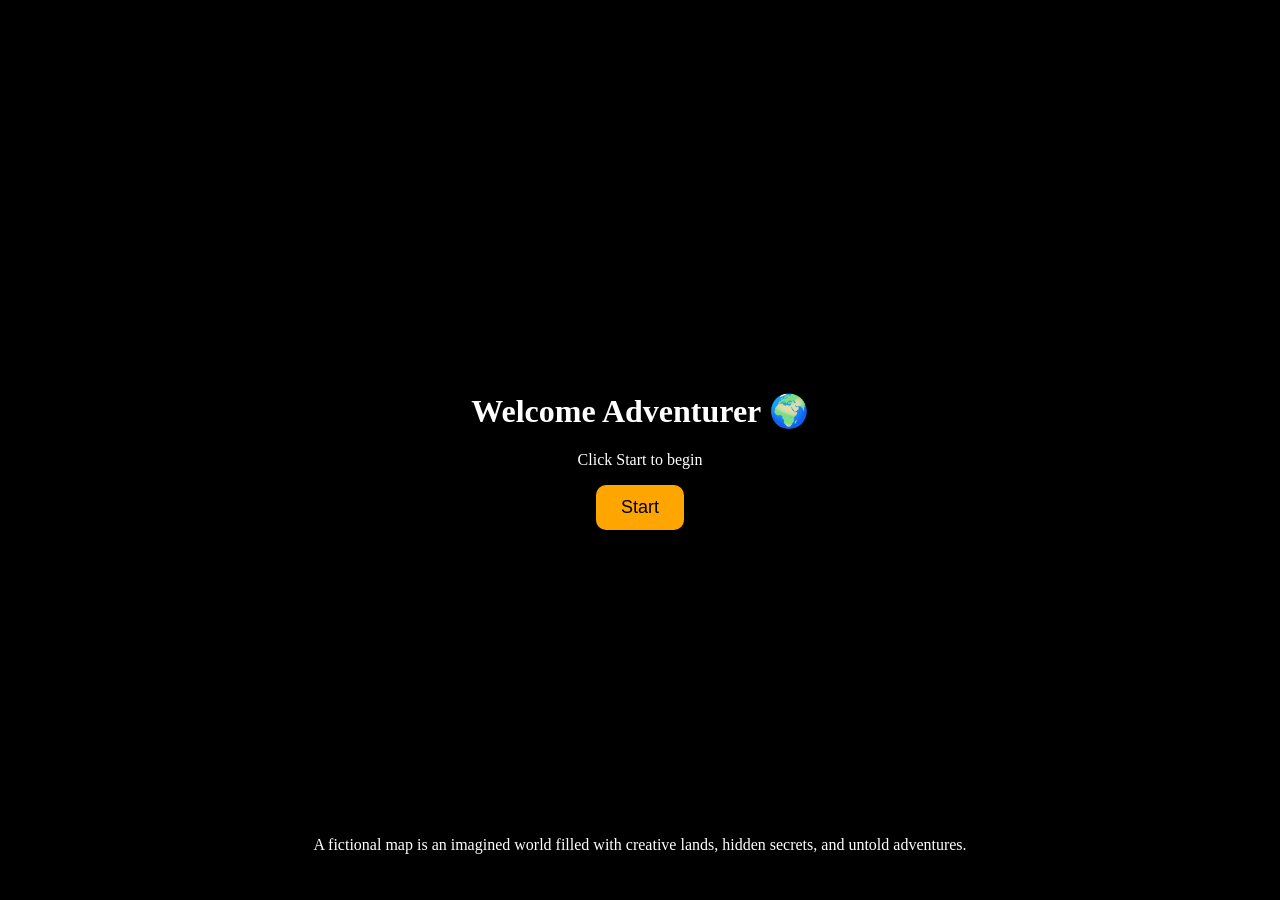
<file: index.html>
<!DOCTYPE html>
<html lang="en">
<head>
  <meta charset="UTF-8">
  <title>Welcome</title>
  <link rel="stylesheet" href="welcome.css">
</head>
<body>

  <div class="welcome-box">
    <h1>Welcome Adventurer 🌍</h1>
    <p> Click Start to begin</p>

    <button id="startBtn">Start</button>
  </div>
<p class="welcome-tagline"> A fictional map is an imagined world filled with creative lands, hidden secrets, and untold adventures.</p>
  <script>
    const startBtn = document.getElementById("startBtn");

    startBtn.addEventListener("click", () => {
      window.location.href = "map.html";
    });

    document.addEventListener("keydown", (e) => {
      if (e.key === "Enter") {
        window.location.href = "map.html";
      }
    });
  </script>

</body>
</html>
</file>
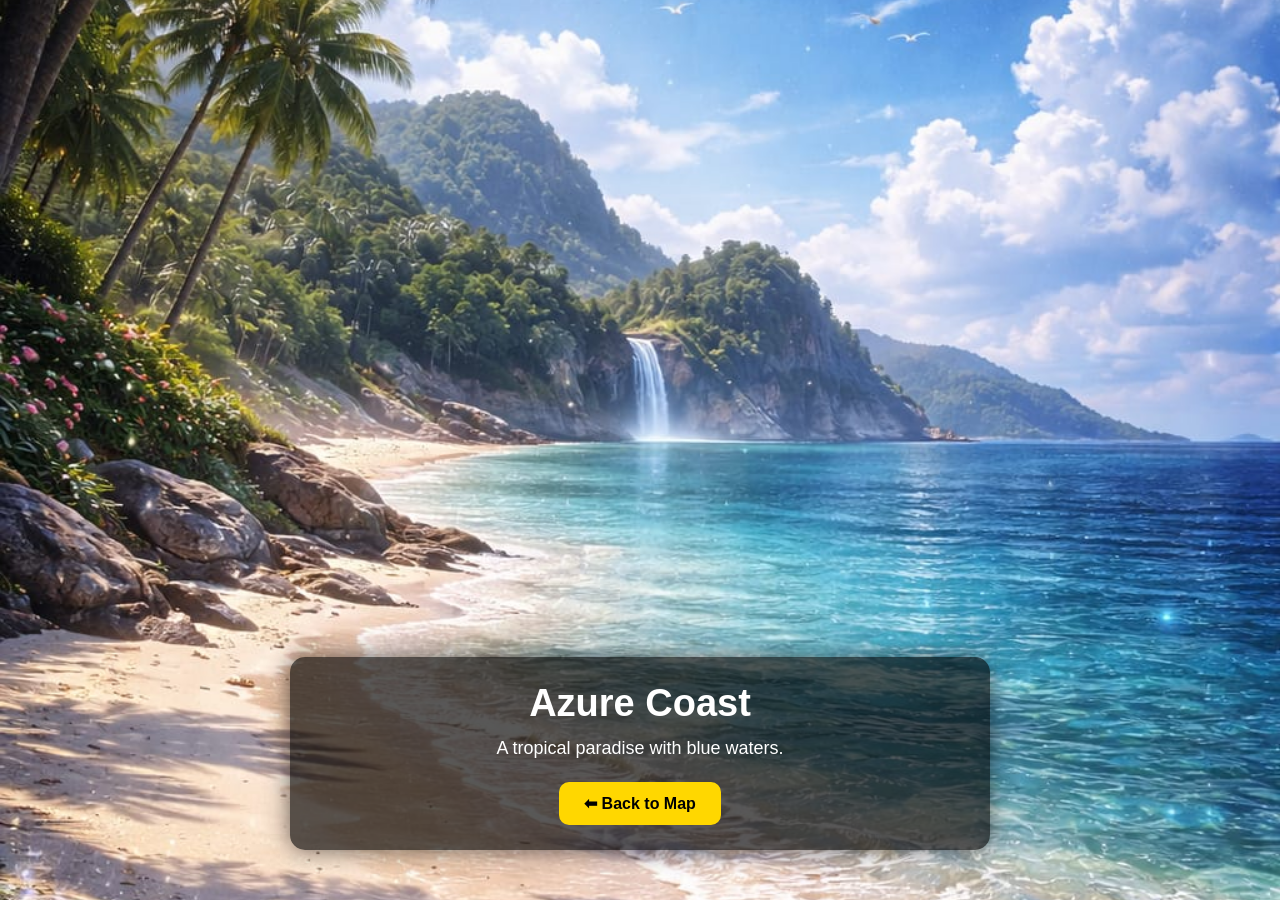
<file: azure.html>
<!DOCTYPE html>
<html lang="en">
<head>
  <meta charset="UTF-8">
  <title>Golden Plains</title>
  <link rel="stylesheet" href="location.css">
</head>

<body>

  <div class="location-page azure">

    <!-- Bottom Center Box -->
    <div class="info-box">
      <h1>Azure Coast</h1>
      <p>A tropical paradise with blue waters.</p>

      <button onclick="goBack()">⬅ Back to Map</button>
    </div>

  </div>

  <script>
    function goBack() {
      window.location.href = "map.html";
    }
  </script>

</body>
</html>
</file>
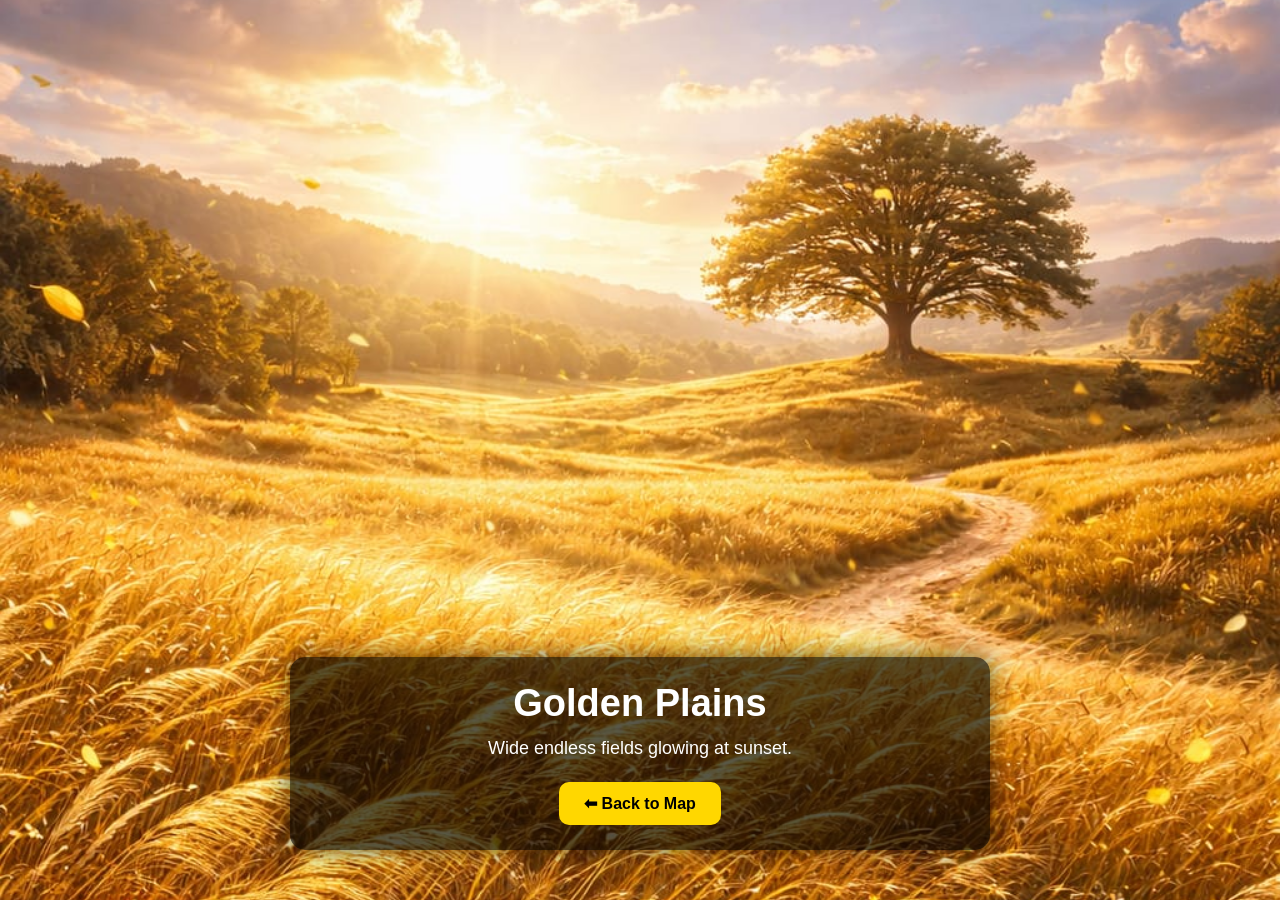
<file: golden.html>
<!DOCTYPE html>
<html lang="en">
<head>
  <meta charset="UTF-8">
  <title>Golden Plains</title>
  <link rel="stylesheet" href="location.css">
</head>

<body>

  <div class="location-page golden">

    <!-- Bottom Center Box -->
    <div class="info-box">
      <h1>Golden Plains</h1>
      <p>Wide endless fields glowing at sunset.</p>

      <button onclick="goBack()">⬅ Back to Map</button>
    </div>

  </div>

  <script>
    function goBack() {
      window.location.href = "map.html";
    }
  </script>

</body>
</html>
</file>
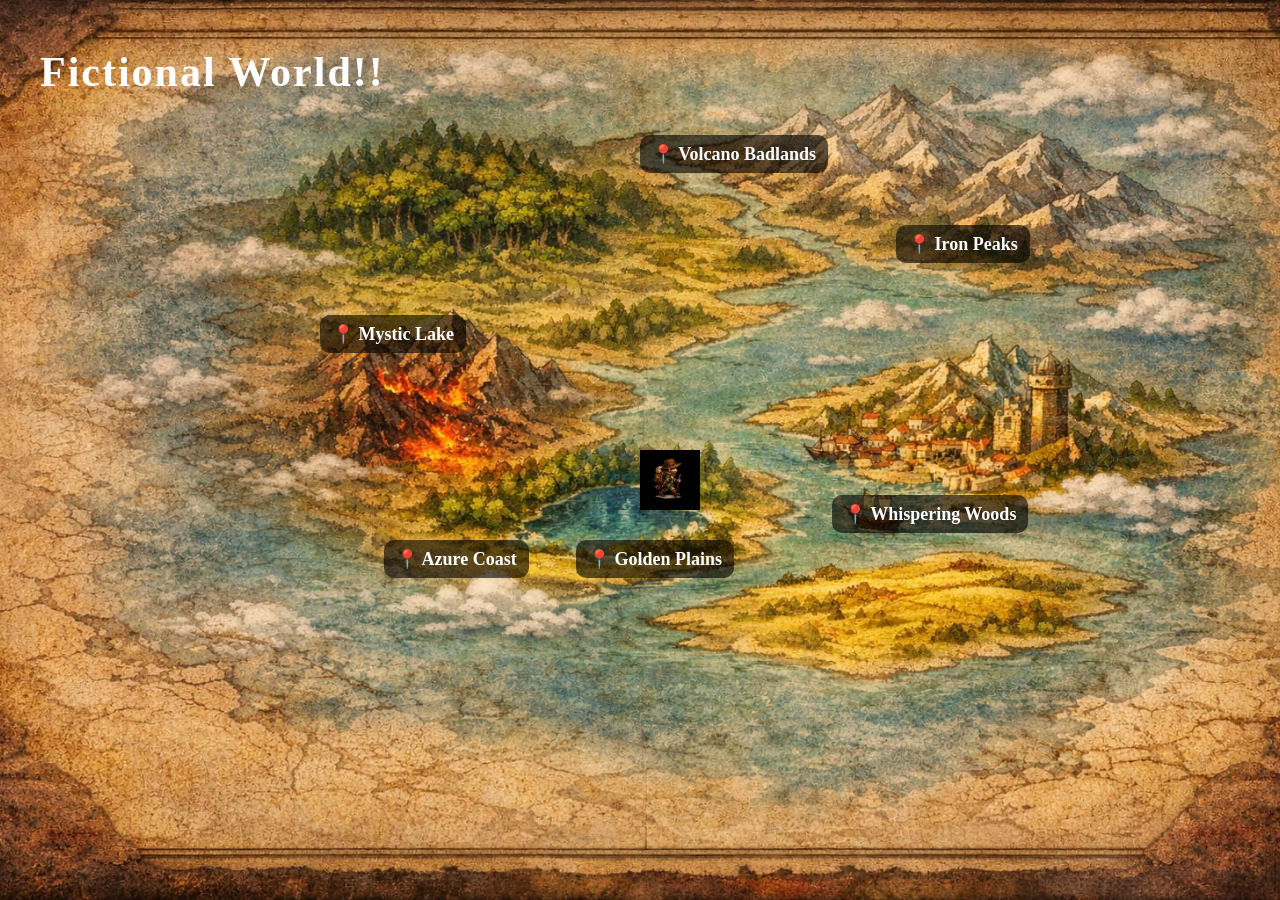
<file: map.html>
<!DOCTYPE html>
<html lang="en">
<head>
  <meta charset="UTF-8">
  <title>Adventure Map</title>

  <link rel="stylesheet" href="map.css">
</head>

<body>
  <h1 class="map-title">Fictional World!!</h1>

  <!-- Map Background -->
  <div class="map-container">

    <!-- Traveler -->
    <img src="WhatsApp Image 2026-02-22 at 6.13.40 PM.jpeg" id="traveler">

    <!-- Location Markers -->
    <div class="marker" onclick="goLocation('peaks.html')" style="top:25%; left:70%;">
      📍 Iron Peaks
    </div>

    <div class="marker" onclick="goLocation('woods.html')" style="top:55%; left:65%;">
      📍 Whispering Woods
    </div>

    <div class="marker" onclick="goLocation('mystic.html')" style="top:35%; left:25%;">
      📍 Mystic Lake
    </div>

    <div class="marker" onclick="goLocation('azure.html')" style="top:60%; left:30%;">
      📍 Azure Coast
    </div>

    <div class="marker" onclick="goLocation('golden.html')" style="top:60%; left:45%;">
      📍 Golden Plains
    </div>

    <div class="marker" onclick="goLocation('volcano.html')" style="top:15%; left:50%;">
      📍 Volcano Badlands
    </div>

  </div>

  <script src="map.js"></script>
</body>

</html>
</file>
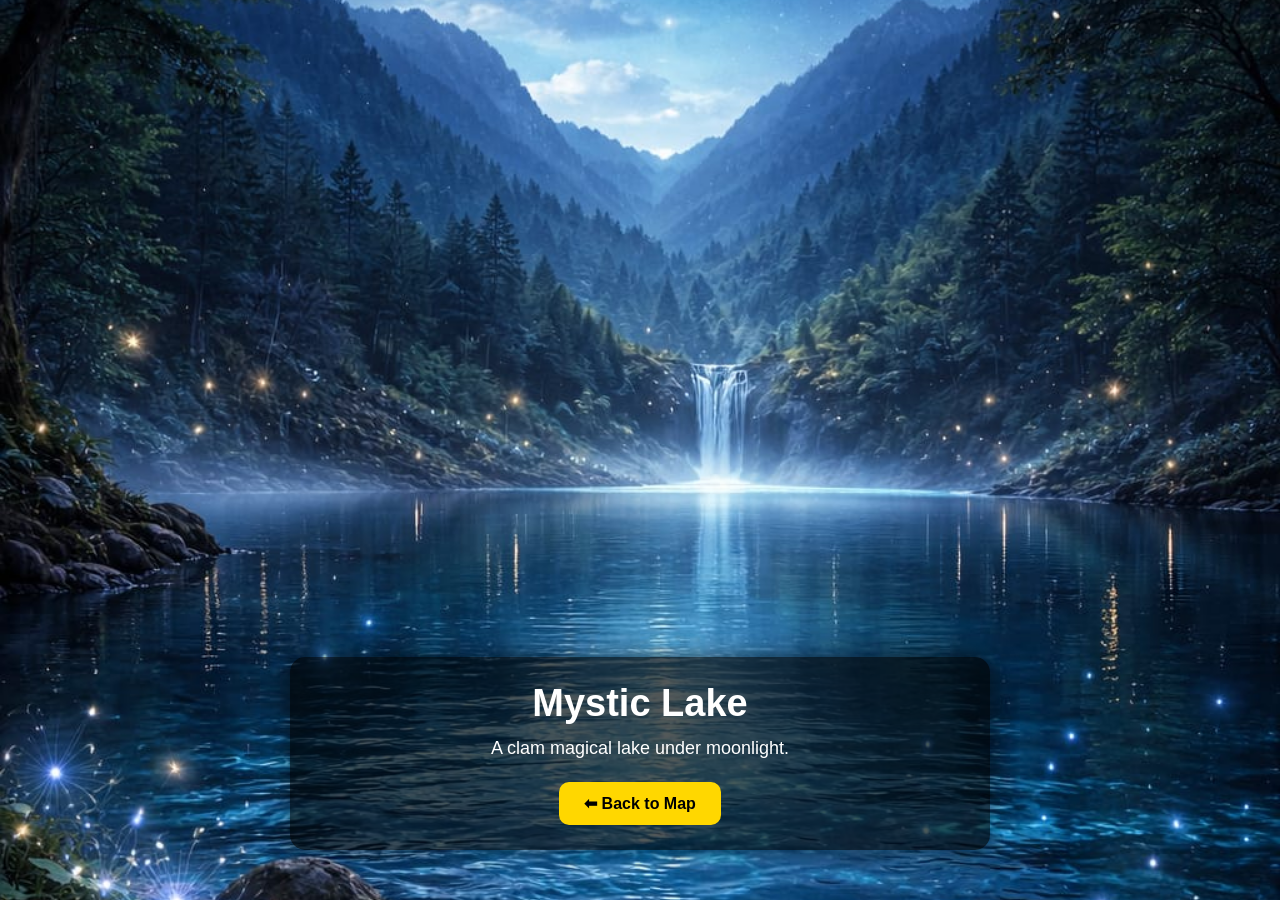
<file: mystic.html>
<!DOCTYPE html>
<html lang="en">
<head>
  <meta charset="UTF-8">
  <title>Golden Plains</title>
  <link rel="stylesheet" href="location.css">
</head>

<body>

  <div class="location-page mystic">

    <!-- Bottom Center Box -->
    <div class="info-box">
      <h1>Mystic Lake</h1>
      <p>A clam magical lake under moonlight.</p>

      <button onclick="goBack()">⬅ Back to Map</button>
    </div>

  </div>

  <script>
    function goBack() {
      window.location.href = "map.html";
    }
  </script>

</body>
</html>
</file>
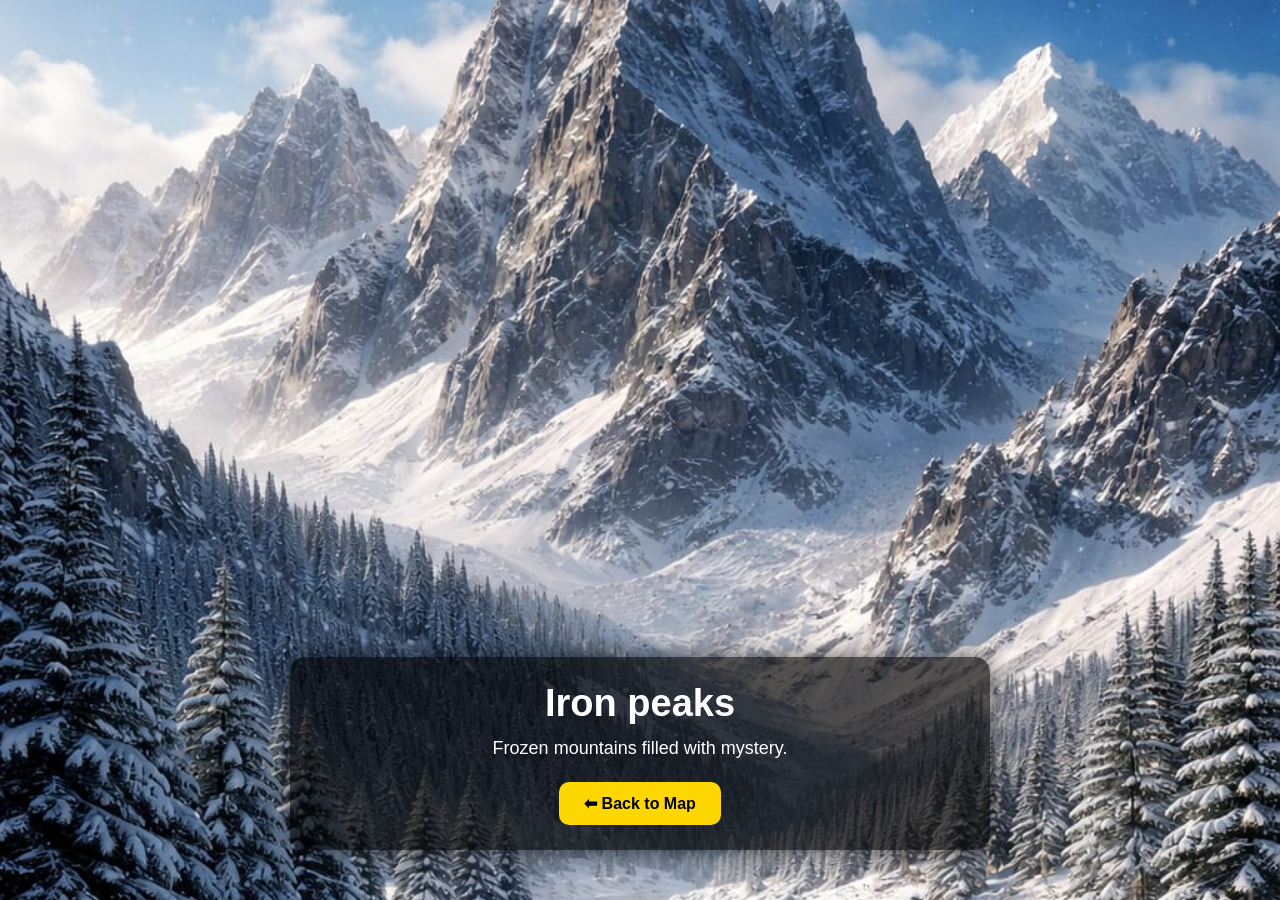
<file: peaks.html>
<!DOCTYPE html>
<html lang="en">
<head>
  <meta charset="UTF-8">
  <title>Golden Plains</title>
  <link rel="stylesheet" href="location.css">
</head>

<body>

  <div class="location-page peaks">

    <!-- Bottom Center Box -->
    <div class="info-box">
      <h1>Iron peaks</h1>
      <p>Frozen mountains filled with mystery.</p>

      <button onclick="goBack()">⬅ Back to Map</button>
    </div>

  </div>

  <script>
    function goBack() {
      window.location.href = "map.html";
    }
  </script>

</body>
</html>
</file>
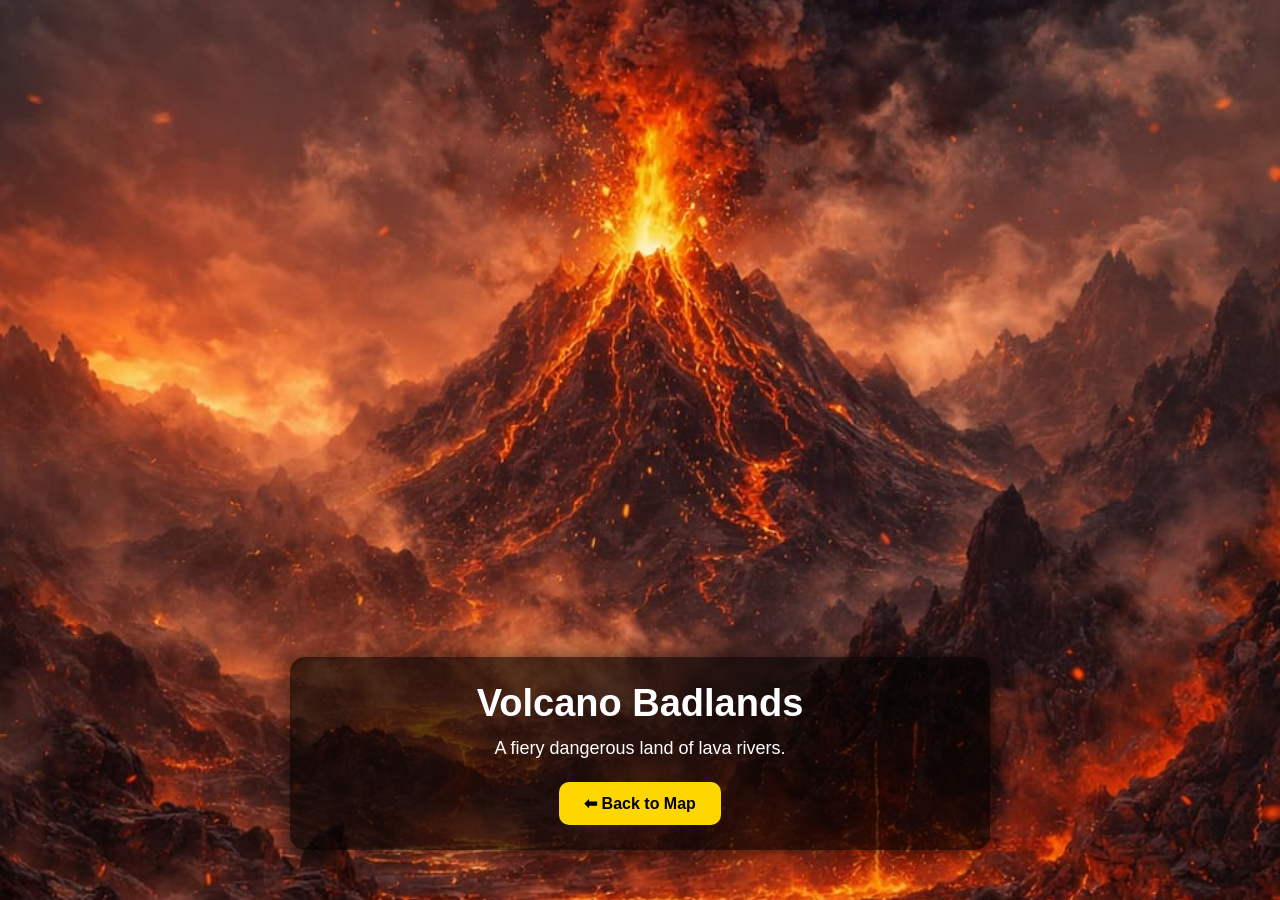
<file: volcano.html>
<!DOCTYPE html>
<html lang="en">
<head>
  <meta charset="UTF-8">
  <title>Golden Plains</title>
  <link rel="stylesheet" href="location.css">
</head>

<body>

  <div class="location-page volcano">

    <!-- Bottom Center Box -->
    <div class="info-box">
      <h1>Volcano Badlands</h1>
      <p>A fiery dangerous land of lava rivers.</p>

      <button onclick="goBack()">⬅ Back to Map</button>
    </div>

  </div>

  <script>
    function goBack() {
      window.location.href = "map.html";
    }
  </script>

</body>
</html>
</file>
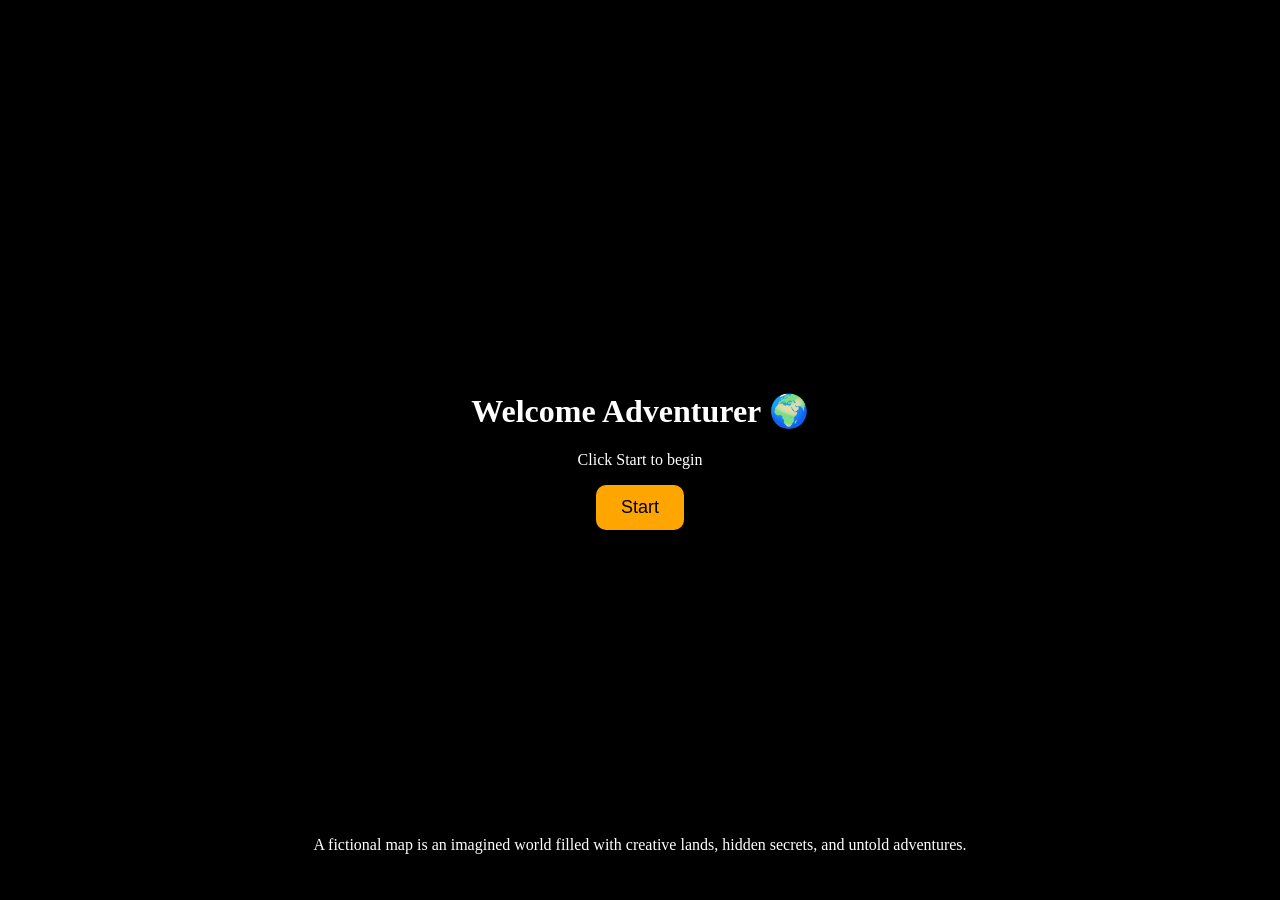
<file: welcome.html>
<!DOCTYPE html>
<html lang="en">
<head>
  <meta charset="UTF-8">
  <title>Welcome</title>
  <link rel="stylesheet" href="welcome.css">
</head>
<body>

  <div class="welcome-box">
    <h1>Welcome Adventurer 🌍</h1>
    <p> Click Start to begin</p>

    <button id="startBtn">Start</button>
  </div>
<p class="welcome-tagline"> A fictional map is an imagined world filled with creative lands, hidden secrets, and untold adventures.</p>
  <script>
    const startBtn = document.getElementById("startBtn");

    startBtn.addEventListener("click", () => {
      window.location.href = "map.html";
    });

    document.addEventListener("keydown", (e) => {
      if (e.key === "Enter") {
        window.location.href = "map.html";
      }
    });
  </script>

</body>
</html>
</file>
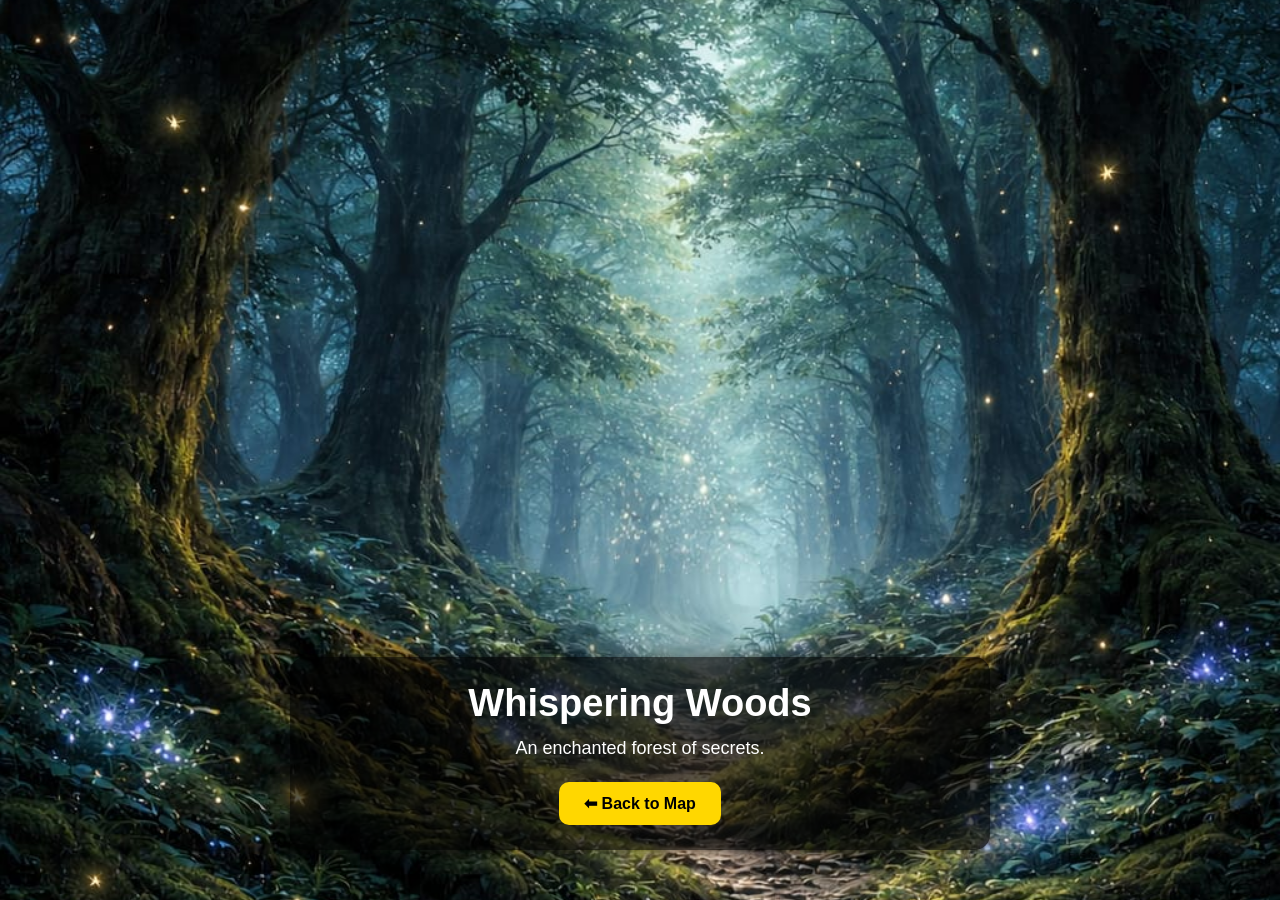
<file: woods.html>
<!DOCTYPE html>
<html lang="en">
<head>
  <meta charset="UTF-8">
  <title>Golden Plains</title>
  <link rel="stylesheet" href="location.css">
</head>

<body>

  <div class="location-page woods">

    <!-- Bottom Center Box -->
    <div class="info-box">
      <h1>Whispering Woods</h1>
      <p>An enchanted forest of secrets.</p>

      <button onclick="goBack()">⬅ Back to Map</button>
    </div>

  </div>

  <script>
    function goBack() {
      window.location.href = "map.html";
    }
  </script>

</body>
</html>
</file>
<file: welcome.css>
body {
  margin: 0;
  font-family: 'Times New Roman', Times, serif;
  height: 100vh;
  display: flex;
  justify-content: center;
  align-items: center;
  background: black;
  color: white;
}

.welcome-box {
  text-align: center;
}
.welcome-tagline {
  position: absolute;
  bottom: 30px;
  left: 50%;
  transform: translateX(-50%);
  text-align: center;
  width: 100%;

}

button {
  padding: 12px 25px;
  border: none;
  border-radius: 10px;
  background: orange;
  font-size: 18px;
  cursor: pointer;
}
</file>
<file: location.css>
/* Reset */
* {
  margin: 0;
  padding: 0;
  box-sizing: border-box;
  font-family: Arial, sans-serif;
}

/* Full Background Page */
.location-page {
   min-height: 100vh;

  background-size: cover;
  background-position: center 30%;

  display: flex;
  justify-content: center;
  align-items: flex-end;
}

/* Bottom Center Content Box */
.info-box {
  width: 70%;
  max-width: 700px;

  margin-bottom: 50px;
  padding: 25px 30px;

  background: rgba(0, 0, 0, 0.65);
  color: white;

  border-radius: 15px;
  text-align: center;

  box-shadow: 0 0 25px rgba(0,0,0,0.6);
}

/* Heading */
.info-box h1 {
  font-size: 38px;
  margin-bottom: 10px;
}

/* Description */
.info-box p {
  font-size: 18px;
  line-height: 1.5;
  margin-bottom: 20px;
}

/* Button */
.info-box button {
  padding: 12px 25px;
  border: none;
  border-radius: 10px;

  background: gold;
  color: black;

  font-size: 16px;
  font-weight: bold;
  cursor: pointer;
}

.info-box button:hover {
  background: orange;
}

/* Background Images */
.golden {
  background-image: url("./golden-bg.png.jpeg");
}

.woods {
  background-image: url("./woods-bg.png.jpeg");
}

.mystic {
  background-image: url("./mystic-bg.png.jpeg");
}

.azure {
  background-image: url("./azure-bg.png.jpeg");
}

.volcano {
  background-image: url("./volcano-bg.png.jpeg");
}

.peaks {
  background-image: url("./peaks-bg.png.jpeg");

}
</file>
<file: map.css>
body {
  margin: 0;
  overflow: hidden;

}
.map-title {
  position: absolute;
  left: 40px;
  top: 20px;
  font-size: 42px;
  font-weight: bold;
  color: white;
  letter-spacing: 2px;
}

.map-container {
  width: 100vw;
  height: 100vh;
  background: url("map-bg.png.jpeg") no-repeat center;
  background-size: cover;
  background-position: center 10%;
}


/* Traveler */
#traveler {
  width: 60px;
  position: absolute;
  top: 50%;
  left: 50%;
  transition: 1s;
}

/* Location Markers */
.marker {
  position: absolute;
  color: white;
  font-size: 18px;
  font-weight: bold;
  cursor: pointer;
  padding: 8px 12px;
  border-radius: 10px;
  background: rgba(0,0,0,0.6);
}

.marker:hover {
  background: rgba(255,255,255,0.2);
}
</file>
